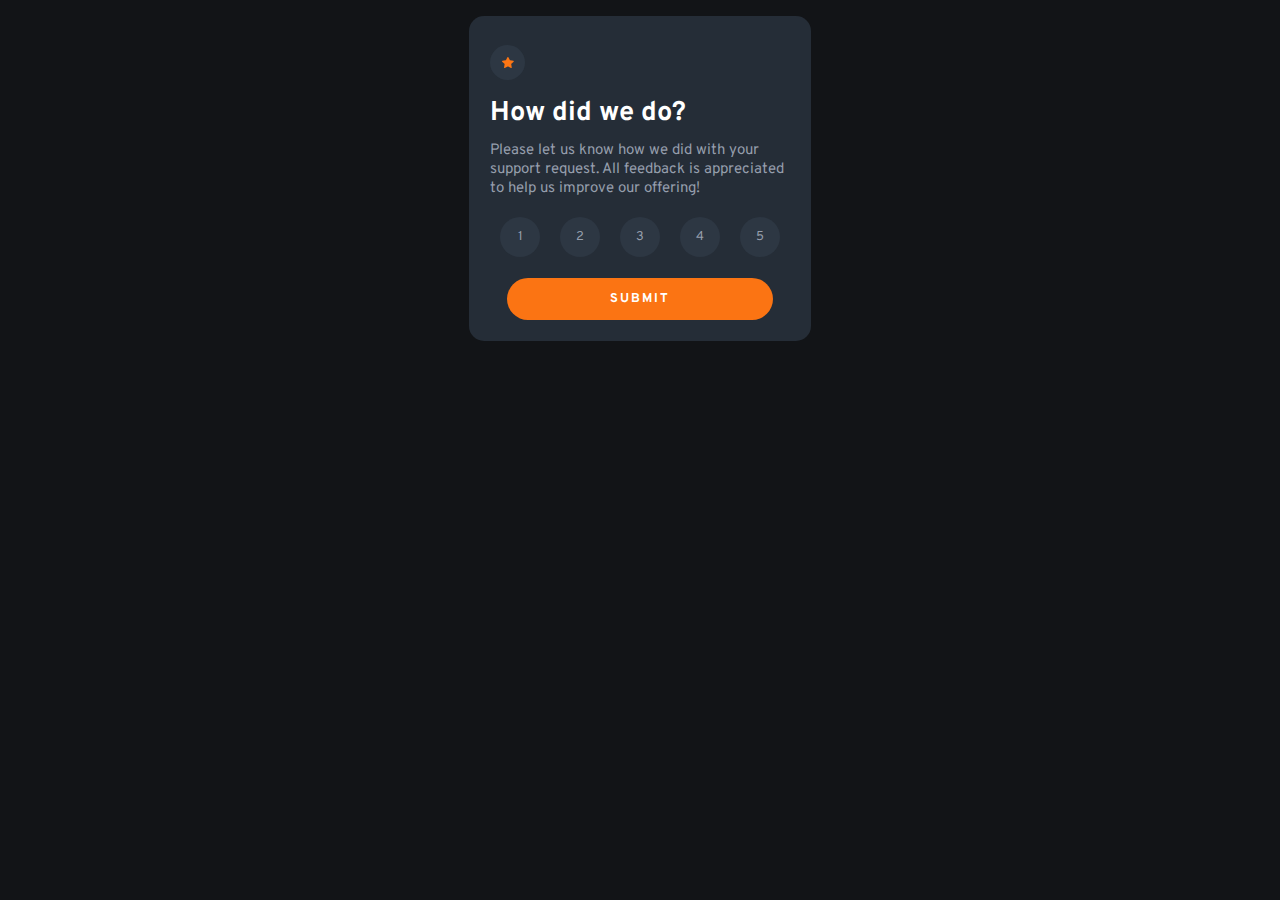
<file: index.html>
<!DOCTYPE html>
<html lang="en">
<head>
    <meta charset="UTF-8">
    <meta http-equiv="X-UA-Compatible" content="IE=edge">
    <meta name="viewport" content="width=device-width, initial-scale=1.0">
    <title>Interactive Rating Component</title>
    <link rel="stylesheet" href="style.css">
    <link rel="shortcut icon" href="./images/favicon.png" type="image/x-icon">
</head>
<body>
    <section class="container">
        <div class="rating__container">
            <div class="rating__star-icon">
                <img id="click" src="./images/icon-star.svg" alt="star icon">
            </div>
            <div class="rating__contents">
                <h1>How did we do?</h1>
                <p>Please let us know how we did with your support request. All feedback is appreciated to help us improve our offering!</p>
                <div id="rating" class="rating__number">
                    <li class="rate">1</li>
                    <li class="rate">2</li>
                    <li class="rate">3</li>
                    <li class="rate">4</li>
                    <li class="rate">5</li>
                </div>
                <a href="./thankyou.html">SUBMIT</a>
            </div>
        </div>
    </section>

    <script src="script.js"></script>
</body>
</html>
</file>
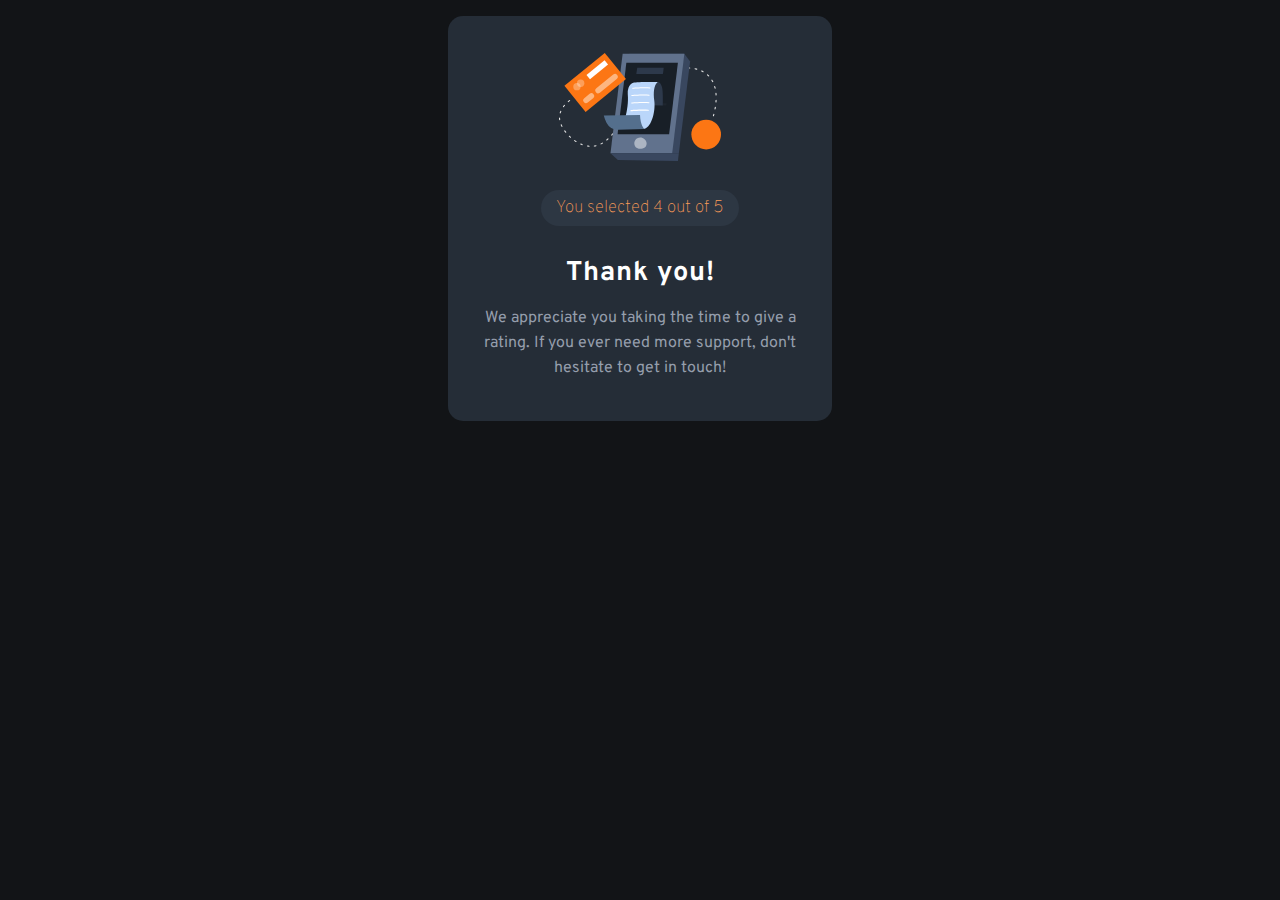
<file: thankyou.html>
<!DOCTYPE html>
<html lang="en">
<head>
    <meta charset="UTF-8">
    <meta http-equiv="X-UA-Compatible" content="IE=edge">
    <meta name="viewport" content="width=device-width, initial-scale=1.0">
    <title>Thankyou Result</title>
    <link rel="stylesheet" href="style.css">
    <link rel="shortcut icon" href="./images/favicon.png" type="image/x-icon">
    
</head>
<body>
    <section class="container">
        <div class="thankyou__container">
            <div class="thankyou__img">
                <img src="./images/thank you illustration.svg" alt="">
            </div>
            <div class="thankyou__submit-result">
                <p id="result">Please select some rate</p>
            </div>
            <div class="thankyou__contents">
                <h1>Thank you!</h1>
                <p>
                    We appreciate you taking the time to give a rating. If you ever need more support, don't hesitate to get in touch!
                </p>
            </div>
        </div>
    </section>
    <script>
        const rated = localStorage.getItem('rating');
        const p = document.getElementById('result')
        rated ? 
        p.innerHTML = `You selected ${rated} out of 5`:
        p.classList.add("error-text");
    </script>
</body>
</html>
</file>
<file: style.css>
/*  Mobile  : 375px 
    Desktop : 1440px
*/
@import url('https://fonts.googleapis.com/css2?family=Overpass:wght@400;700&display=swap');

:root {
    /* colors */
    --Primary-orange: hsl(25, 97%, 53%);

    --neutral-white: hsl(0, 0%, 100%);
    --neutral-light-grey: hsl(217, 12%, 63%);
    --neutral-medium-grey: hsl(216, 12%, 54%);
    --neutral-dark-blue: hsl(213, 19%, 18%);
    --neutral-very-dark-blue: hsl(216, 12%, 8%);

    /* font size */
    --paragraf-font-size: 15px;

}

* {
    font-family: 'Overpass', sans-serif;
    margin: 0;
    padding: 0;
    font-size: 1rem;
    text-decoration: none;
    color: var(--neutral-light-grey);
}

body {
    background: var(--neutral-very-dark-blue);
}

.container {
    display: grid;
    justify-content: center;
}

.rating__container {
    width: 300px;
    background: var(--neutral-dark-blue);
    margin: 1rem;
    padding: 1.3rem;
    border-radius: 15px;
}

.rating__star-icon img {
    width: 12px;
    padding: 10px;
}

.rating__star-icon {
    background: hsl(213, 19%, 22%);
    display: flex;
    align-items: center;
    justify-content: center;
    width: 35px;
    height: 35px;
    border-radius: 50%;
    margin-top: 0.5rem;
}

.rating__contents {
    margin-top: 1rem;
}

.rating__contents h1 {
    font-size: 1.7rem;
    color: var(--neutral-white)
}

.rating__contents p {
    margin-top: .7rem;
    font-size: var(--paragraf-font-size);
}

.rating__number {
    margin-top: 1.2rem;
    display: grid;
    grid-template-columns: repeat(5, 1fr);
    justify-items: center;
    list-style-type: none;
}

.rating__number li {
    font-size: .8rem;
    display: flex;
    justify-content: center;
    align-items: center;
    width: 40px;
    height: 40px;
    border-radius: 50%;
    background: hsl(213, 19%, 22%);
    cursor: pointer;
    font-weight: 400;

}

.rating__number li:hover {
    background: var(--Primary-orange);
    color: var(--neutral-white);
    transition: background-color .2s ease-in, color .2s ease-in;
}

.active {
    background-color: var(--neutral-light-grey) !important;
    color: var(--neutral-white);
}

.rating__contents a {
    width: 80%;
    display: block;
    background: var(--Primary-orange);
    color: var(--neutral-white);
    padding: 13px;
    font-size: .8rem;
    text-align: center;
    letter-spacing: 2px;
    margin: 1.3rem auto 0 auto;
    border-radius: 30px;
    font-weight: 700;
}

/* thankyou pages */
.thankyou__container {
    width: 320px;
    background: var(--neutral-dark-blue);
    margin: 1rem;
    padding: 2.3rem 2rem 2.5rem 2rem;
    border-radius: 15px;
}

.thankyou__img {
    display: flex;
    justify-content: center;
    margin-bottom: 1.8rem;
}

.thankyou__submit-result {
    display: flex;
    justify-content: center;
    margin-bottom: 1.9rem;
}

.error-text {
    color: magenta !important;
}

.thankyou__submit-result p {
    display: inline-block;
    background: hsl(213, 19%, 22%);
    border-radius: 30px;
    padding: 7px 15px;
    color: hsl(25, 98%, 67%);
    font-weight: lighter;
    font-size: 1.063rem;
}

.thankyou__contents {
    text-align: center;
    font-size: var(--paragraf-font-size);
}

.thankyou__contents h1 {
    font-size: 1.7rem;
    color: var(--neutral-white);
    letter-spacing: 1px;
    margin-bottom: 1rem;
}

.thankyou__contents p {
    line-height: 25px;
}
</file>
